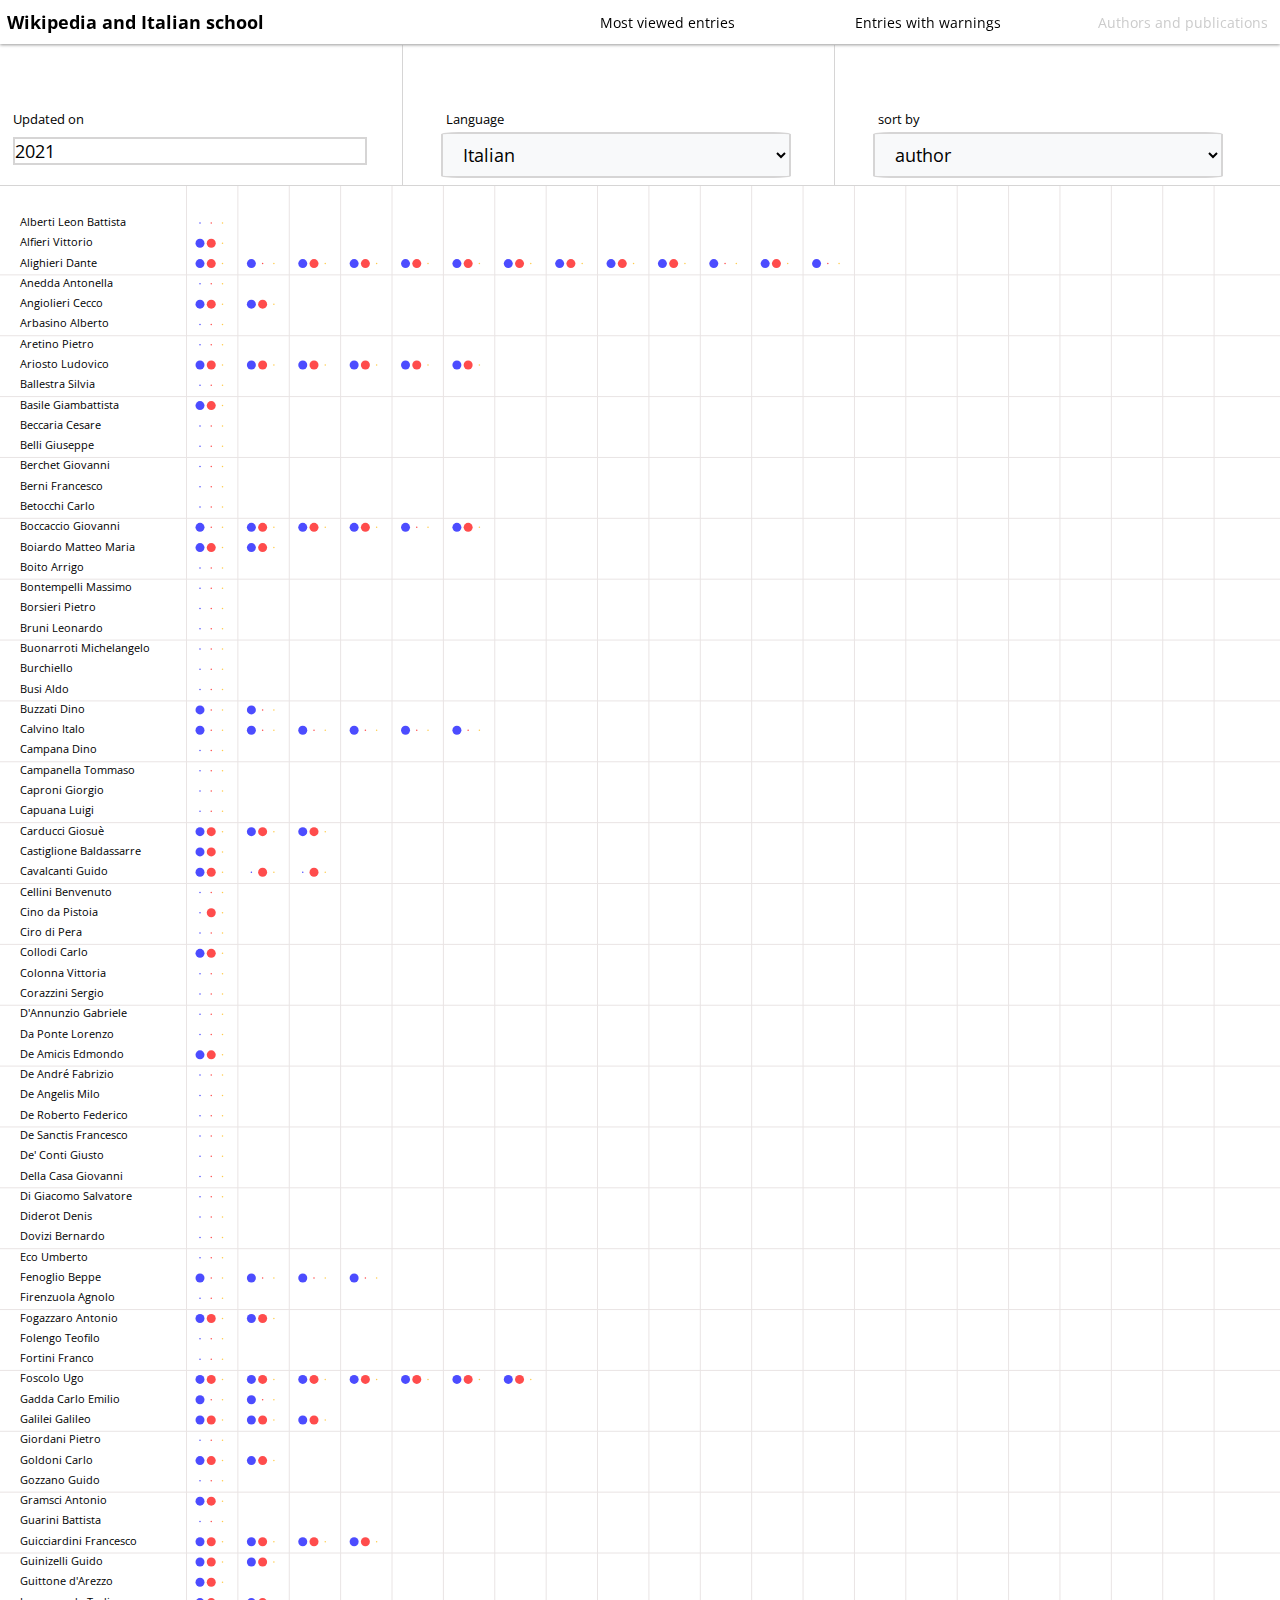
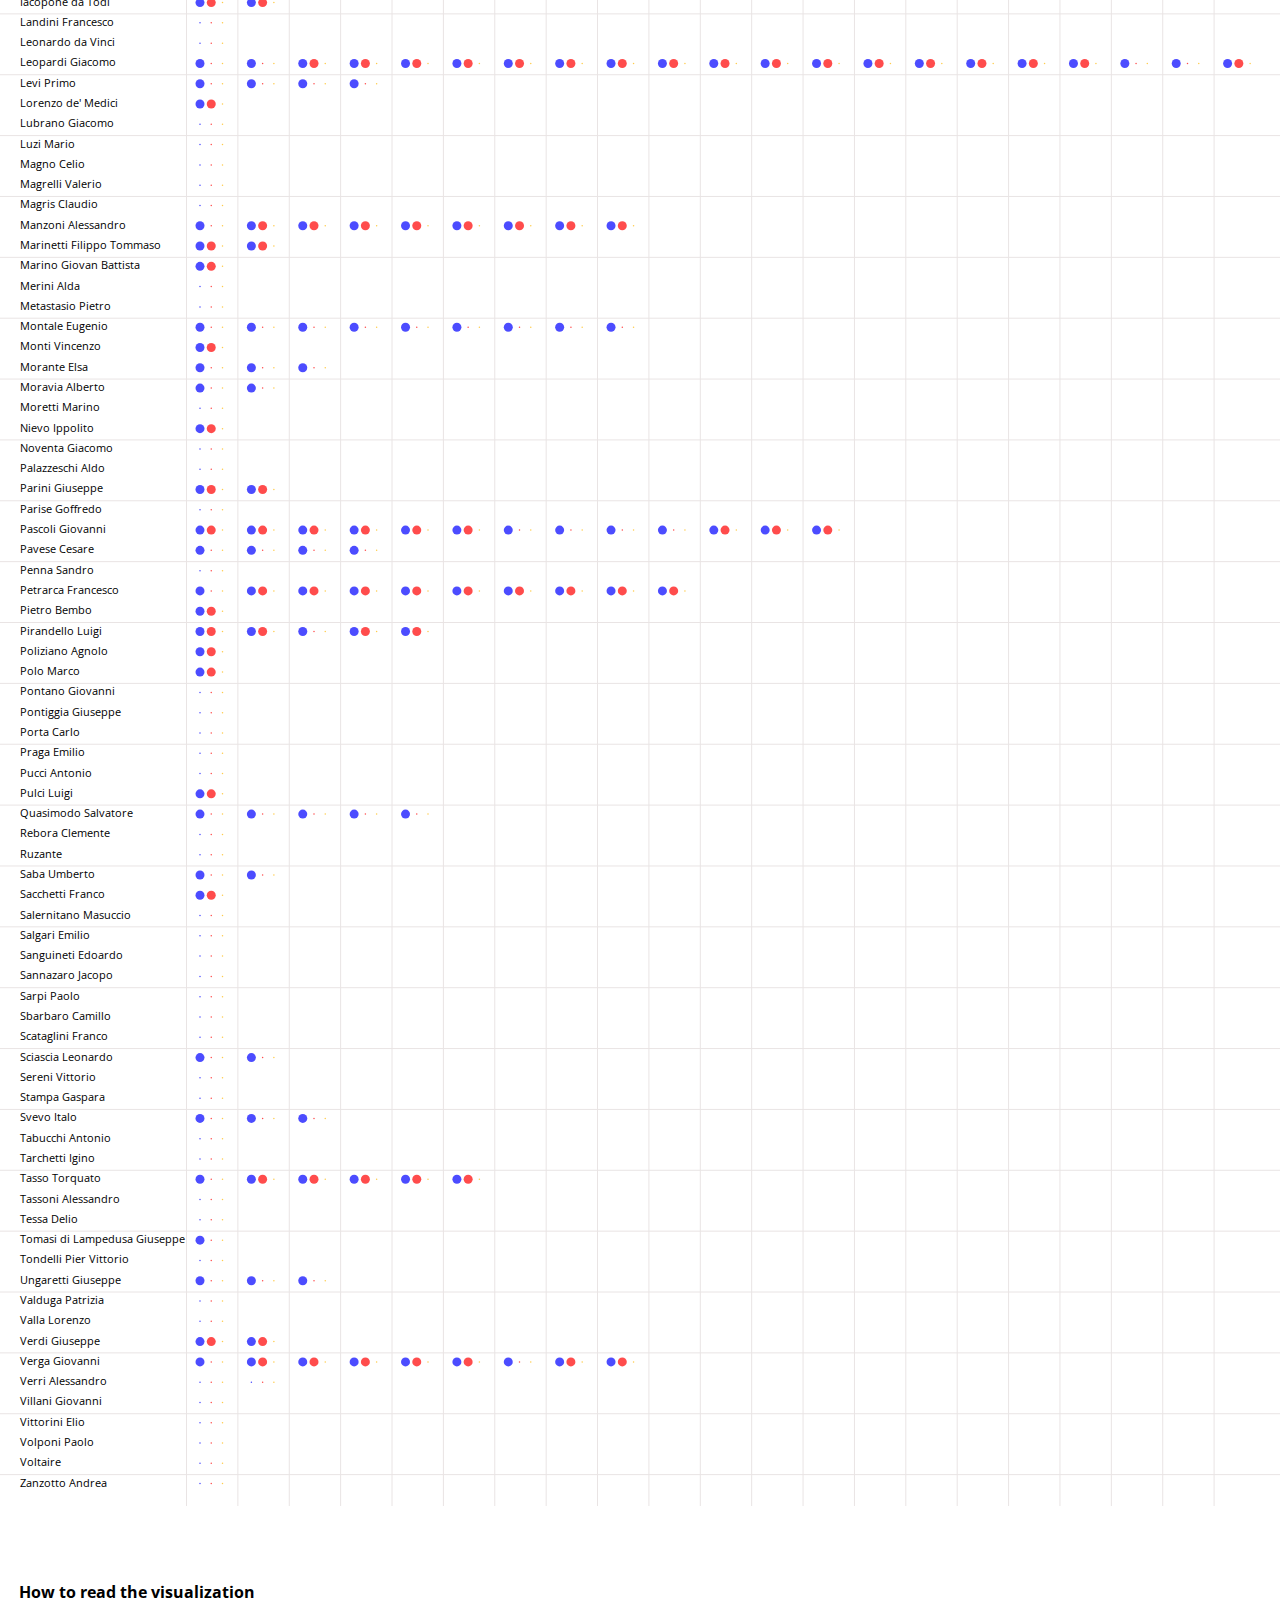
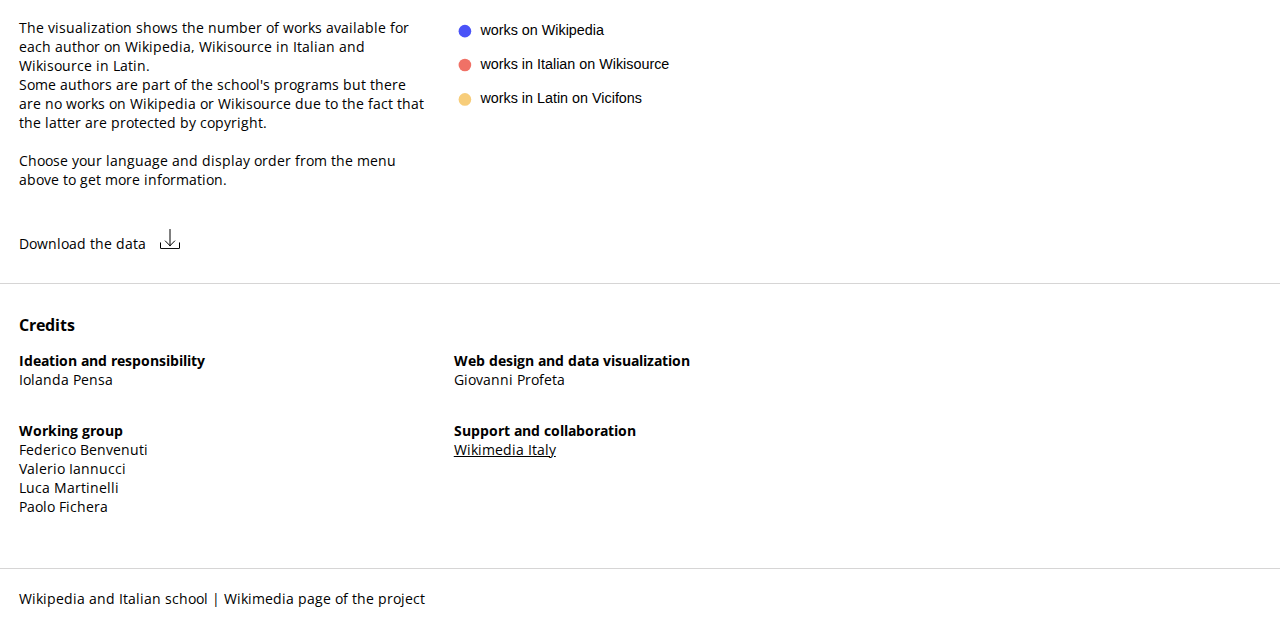
<file: visualization/authors/index.html>
<!DOCTYPE HTML>
<html lang="it">
	<head>
		<title>Authors and publications| Wikipedia and Italian school</title>
		<meta charset="utf-8">
		<meta name="viewport" content="width=device-width, initial-scale=1.0, maximum-scale=2.0">
		<link rel="preconnect" href="https://fonts.gstatic.com">
		<link href="https://fonts.googleapis.com/css2?family=Open+Sans:wght@400;700&display=swap" rel="stylesheet">
		<link rel="stylesheet" type="text/css" href="../assets/style/style.css">

		<!-- social sharing - facebook -->
		<meta property="og:type" content="article">
		<meta property="og:title" content="Wikipedia e scuola italiana">
		<meta property="og:description" content="Report visuale interattivo che mostra i risultati dell'analisi di voci di Wikipedia legate alle materie di studio nella scuola italiana"></meta>
		<meta property="og:image" content="https://itwiki-scuola-italiana.toolforge.org/assets/img/wikipedia-scuola-italiana_preview-fb.png" />
	    <meta property="og:image:width" content="1200" />
	    <meta property="og:image:height" content="630" />
	    <meta property="og:site_name" content="Wikipedia e scuola italiana - report visuale interattivo">
		<meta property="og:url" content="https://itwiki-scuola-italiana.toolforge.org/">

		<!-- social sharing - twitter -->
		<meta name="twitter:card" content="summary_large_image"></meta>
		<meta name="twitter:title" content="Wikipedia e scuola italiana - report visuale interattivo"></meta>
		<meta name="twitter:description" content="Report visuale interattivo che mostra i risultati dell'analisi di voci di Wikipedia legate alle materie di studio nella scuola italiana"></meta>
	    <meta property="og:image" content="https://itwiki-scuola-italiana.toolforge.org/assets/img/wikipedia-scuola-italiana_preview-twitter.png" />
	    <meta name="twitter:site" content="Wikipedia e scuola italiana" />
	  	<meta property="og:url" content="https://itwiki-scuola-italiana.toolforge.org/" />
	</head>
	<body> 
		<header>
			<div id="header">
				<div class="container">
					<h1>
						<a href="../" title="Wikipedia and Italian school" class="noselect">
							Wikipedia and Italian school
						</a>
					</h1>
				</div>
			</div>
			<nav id="menu">
				<ul class="container">
					<li><a href="../" class="noselect">Most viewed entries</a></li>
					<li><a href="../avvisi" class="noselect">Entries with warnings</a></li>
					<li><a href="../autori" style="color: #ccc" class="noselect">Authors and publications</a></li>
				</ul>
			</nav>
			<div id="mobile_menu_icon"></div>
		</header>
		<div id="mobile_menu_box">
			<nav id="mobile_menu">
				<ul class="">
					<li><a href="../">Most viewed entries</a></li>
					<li><a href="../avvisi">Entries with warnings</a></li>
					<li><a href="../autori" style="color: #ccc">Authors and publications</a></li>
				</ul>
			</nav>
		</div>
		<main>
			<section id="dataviz">
				<div id="select_section_3">
					<div id="filter_button">
						<div class="filter">
							<div class=container>
								Filter
							</div>
						</div>
						<div id="mobile_filter_icon"></div>
					</div>
					<div class="select_box" id="select_box">
						<div id="select_year" class="selector">
							<p class="key noselect">Updated on</p>
							<p class="value noselect">2021</p>
						</div>
						<div id="select_subject_author" class="selector">
							<p class="key noselect">Language</p>
							<select name="literature" id="literature" class="select value noselect">
								<option value="it">Italian</option>
								<option value="la">Latin</option>
							</select>
						</div>
						<div id="select_sort" class="selector">
							<p class="key noselect">sort by</p>
							<select name="sort" id="sort_publications" class="select value noselect">
								<option name="author" value="1">author</option>
								<option name="period" value="2">period</option>
								<option name="publication" value="3">number of publications</option>
							</select>
						</div>
					</div>
				</div>
			</section>
			<section style="overflow: hidden;">
				<div id="dv3" class="dataviz"></div>
			</section>
			<section id="legend" class="container">
				<div id="dv_infobox" class="row">
					<div class="column_3">
						<h2>How to read the visualization</h2>
						<p>
							The visualization shows the number of works available for each author on Wikipedia, Wikisource in Italian and Wikisource in Latin.<br/>
							Some authors are part of the school's programs but there are no works on Wikipedia or Wikisource due to the fact that the latter are protected by copyright.
							<br/><br/>
							Choose your language and display order from the menu above to get more information.
						</p>
					</div>
					<div id="dv3_legend" class="column_3 legend">
						<img src="../assets/img/dv3_legend.svg" width="250" height="100" alt="The blue circle represents the page of the work on Wikipedia, the red circle represents the page of the work on Wikisource, and the yellow circle represents the page of the work on Vicifons.">
					</div>
				</div>
			</section>
			<section class="container">
				<div id="dv1_dataset" class="dataset">
					<a href="../assets/data/autori/autori-e-pubblicazioni.zip" title="" style="font-size: 0.9em; margin-bottom: 30px; display: block;">
						Download the data <img src="../assets/img/download.svg" width="20" height="20" alt="Download the data">
					</a>
				</div>
			</section>
			<footer>
				<div id="colophon" class="container">
					<h2>Credits</h2>
					<div class="row">
						<div class="column_3">
							<div class="section">
								<h3>Ideation and responsibility</h3>
								<p>
									Iolanda Pensa
								</p>
							</div>
							<div class="section">
								<h3>Working group</h3>
								<p>
									Federico Benvenuti<br/>
									Valerio Iannucci<br/>
									Luca Martinelli<br/>
									Paolo Fichera
								</p>
							</div>
						</div>
						<div class="column_3">
							<div class="section">
								<h3>Web design and data visualization</h3>
								<p>
									Giovanni Profeta
								</p>
							</div>
							<div>
								<h3>Support and collaboration</h3>
								<p>
									<a href="https://www.wikimedia.it/" target="_blank">Wikimedia Italy</a>
								</p>
							</div>
						</div>
					</div>
				</div>
				<div id="sub_footer">
					<div class="container">
						<p>
							Wikipedia and Italian school |
							<a href="https://meta.wikimedia.org/wiki/Wikipedia_e_scuola_italiana" target="_blank">Wikimedia page of the project</a>
						</p>
					</div>
				</div>
			</footer>
		</main>
		<script src="../assets/lib/jquery-3.5.1.min.js"></script>
		<script src="../assets/lib/5.16.0.min.js"></script>
		<script src="../assets/lib/d3-tip.js"></script>
		<script src="../assets/script/utilities.js"></script>
		<script src="../assets/script/dv3.js"></script>
	</body>
</html>
</file>
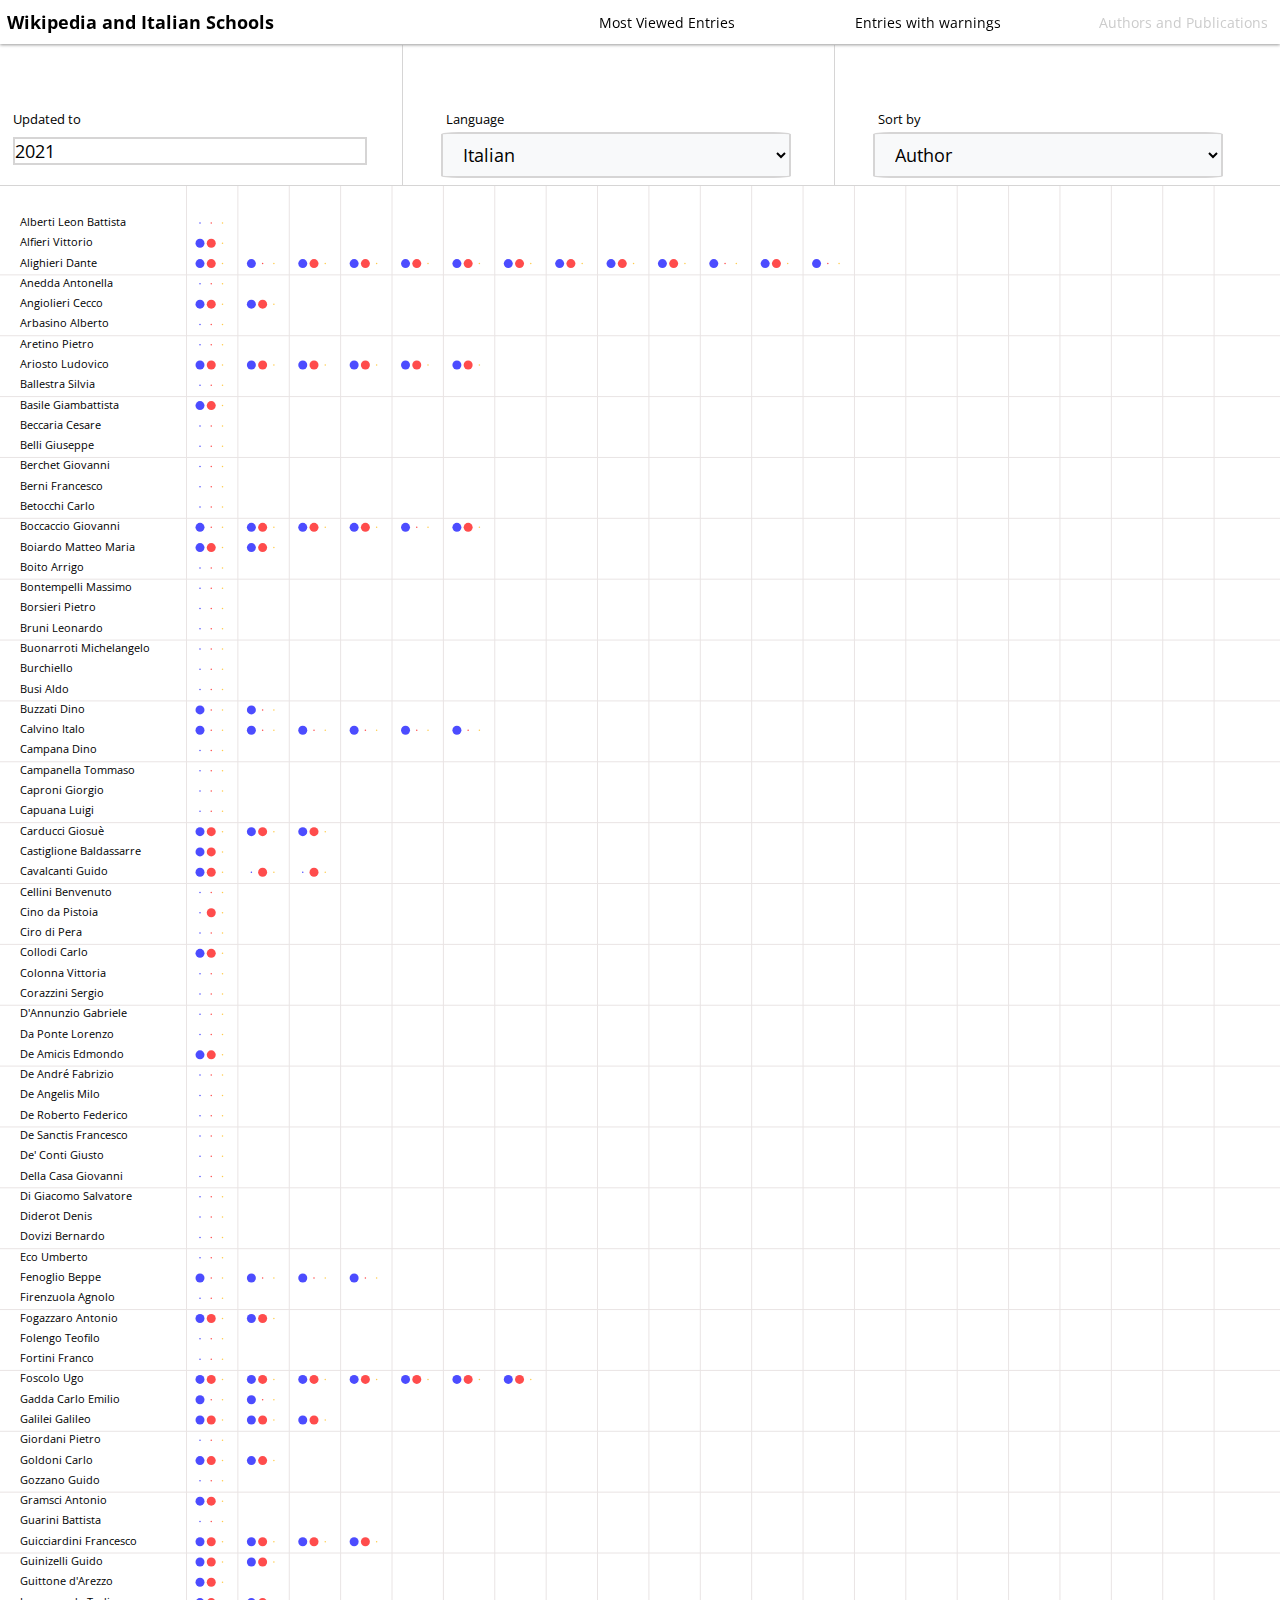
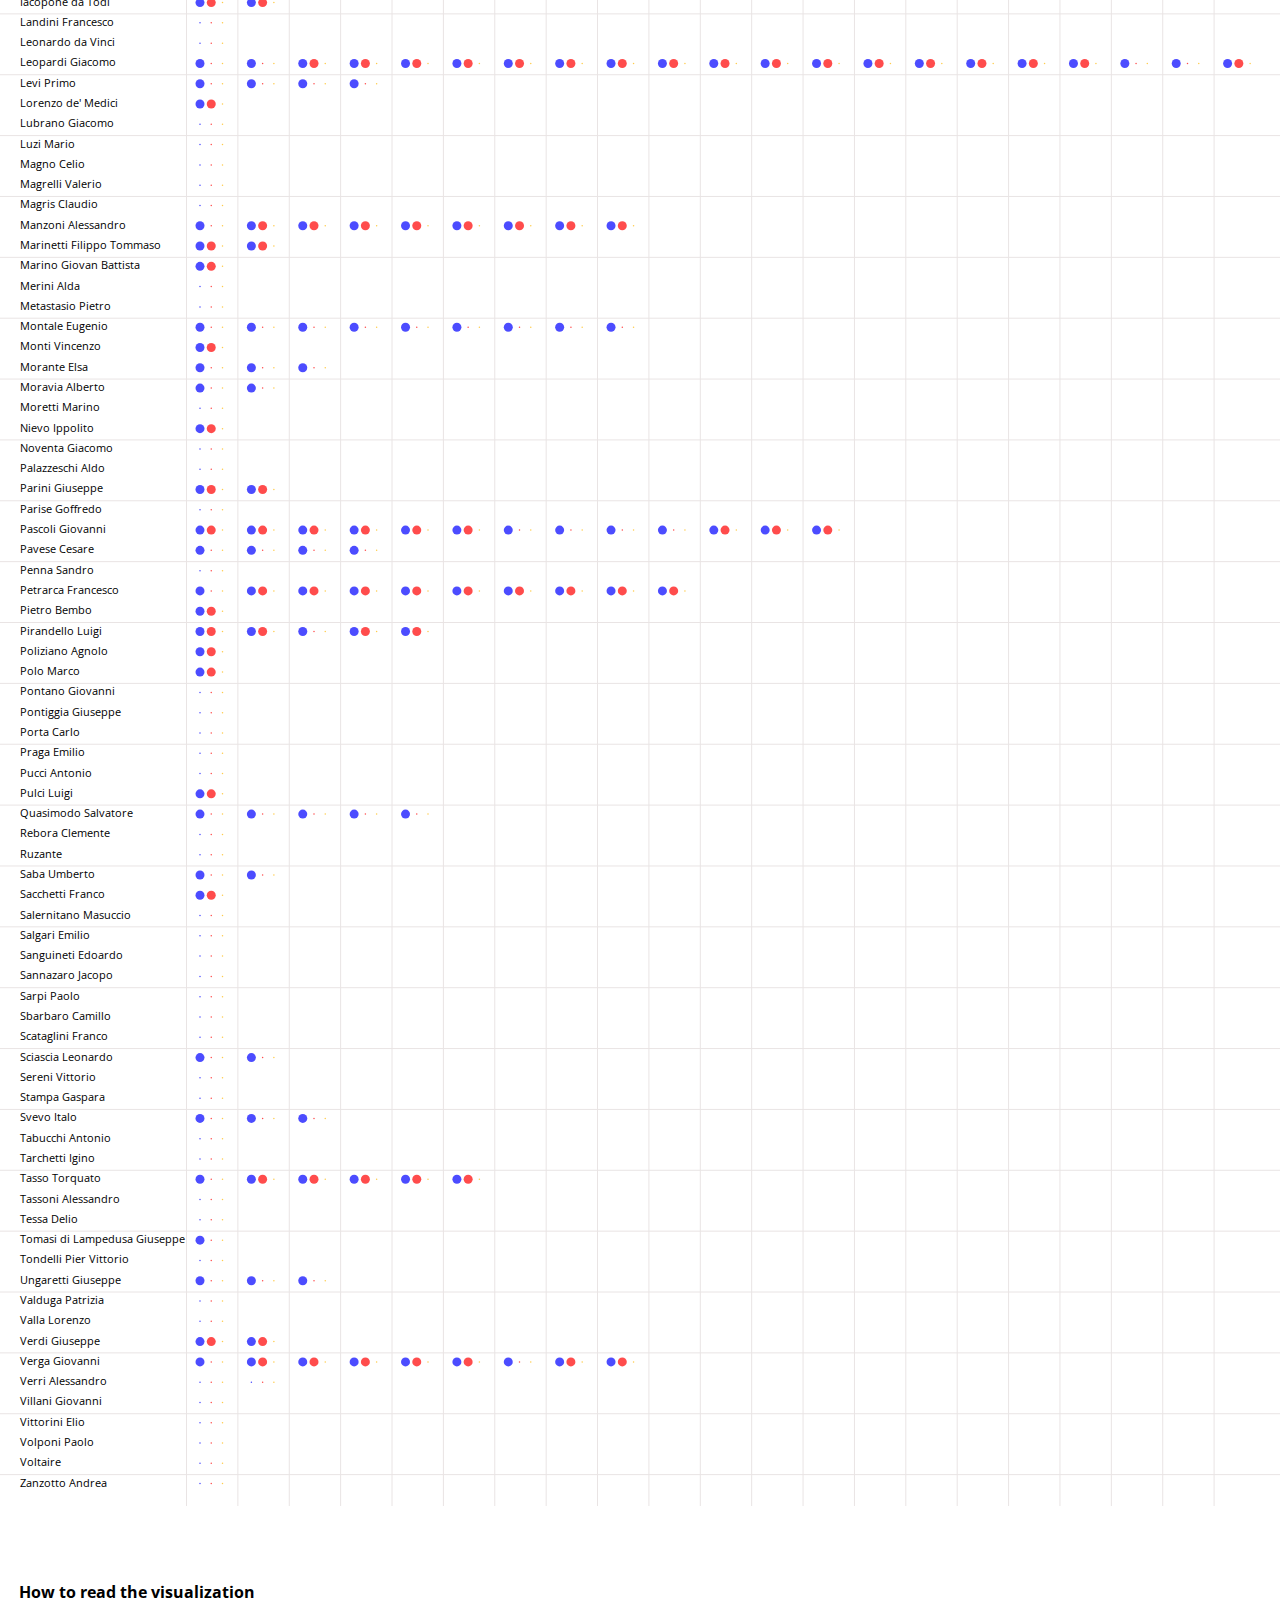
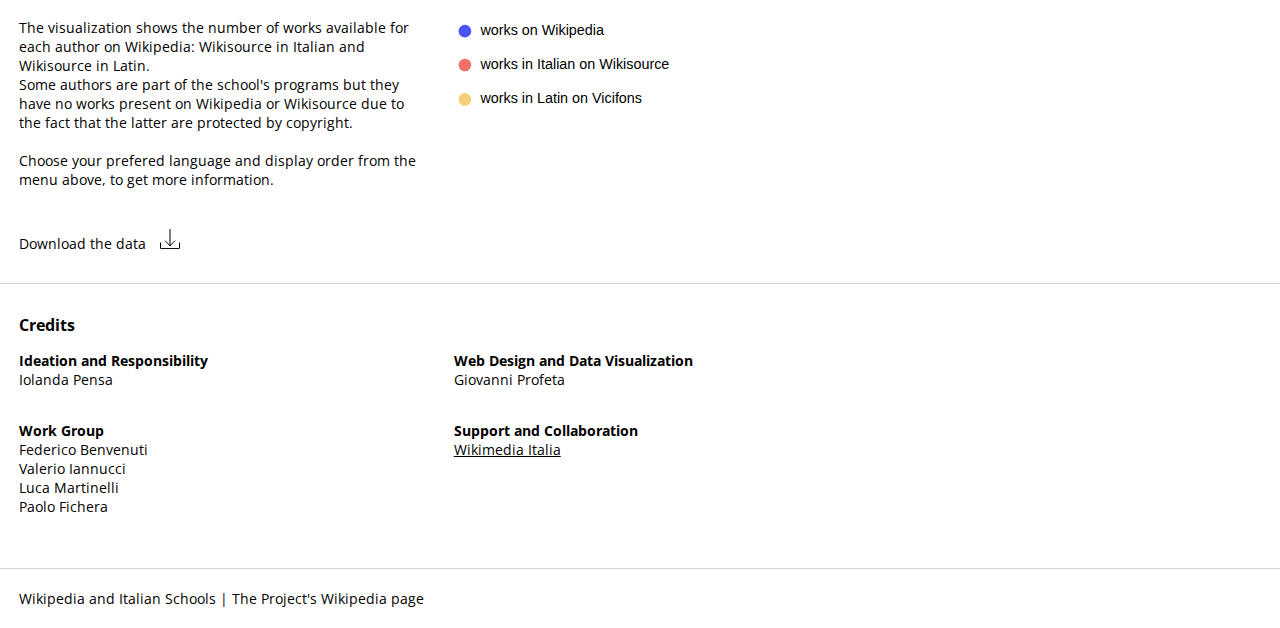
<file: visualization/autori/index.html>
<!DOCTYPE HTML>
<html lang="it">
	<head>
		<title>Authors and Publications| Wikipedia e scuola italiana</title>
		<meta charset="utf-8">
		<meta name="viewport" content="width=device-width, initial-scale=1.0, maximum-scale=2.0">
		<link rel="preconnect" href="https://fonts.gstatic.com">
		<link href="https://fonts.googleapis.com/css2?family=Open+Sans:wght@400;700&display=swap" rel="stylesheet">
		<link rel="stylesheet" type="text/css" href="../assets/style/style.css">

		<!-- social sharing - facebook -->
		<meta property="og:type" content="article">
		<meta property="og:title" content="Wikipedia e scuola italiana">
		<meta property="og:description" content="Report visuale interattivo che mostra i risultati dell'analisi di voci di Wikipedia legate alle materie di studio nella scuola italiana"></meta>
		<meta property="og:image" content="https://itwiki-scuola-italiana.toolforge.org/assets/img/wikipedia-scuola-italiana_preview-fb.png" />
	    <meta property="og:image:width" content="1200" />
	    <meta property="og:image:height" content="630" />
	    <meta property="og:site_name" content="Wikipedia e scuola italiana - report visuale interattivo">
		<meta property="og:url" content="https://itwiki-scuola-italiana.toolforge.org/">

		<!-- social sharing - twitter -->
		<meta name="twitter:card" content="summary_large_image"></meta>
		<meta name="twitter:title" content="Wikipedia e scuola italiana - report visuale interattivo"></meta>
		<meta name="twitter:description" content="Report visuale interattivo che mostra i risultati dell'analisi di voci di Wikipedia legate alle materie di studio nella scuola italiana"></meta>
	    <meta property="og:image" content="https://itwiki-scuola-italiana.toolforge.org/assets/img/wikipedia-scuola-italiana_preview-twitter.png" />
	    <meta name="twitter:site" content="Wikipedia e scuola italiana" />
	  	<meta property="og:url" content="https://itwiki-scuola-italiana.toolforge.org/" />
	</head>
	<body> 
		<header>
			<div id="header">
				<div class="container">
					<h1>
						<a href="../" title="Wikipedia e scuola italiana" class="noselect">
							Wikipedia and Italian Schools
						</a>
					</h1>
				</div>
			</div>
			<nav id="menu">
				<ul class="container">
					<li><a href="../" class="noselect">Most Viewed Entries</a></li>
					<li><a href="../avvisi" class="noselect">Entries with warnings</a></li>
					<li><a href="../autori" style="color: #ccc" class="noselect">Authors and Publications</a></li>
				</ul>
			</nav>
			<div id="mobile_menu_icon"></div>
		</header>
		<div id="mobile_menu_box">
			<nav id="mobile_menu">
				<ul class="">
					<li><a href="../">Most Viewed Entries</a></li>
					<li><a href="../avvisi">Entries with warnings</a></li>
					<li><a href="../autori" style="color: #ccc">Authors and Publications</a></li>
				</ul>
			</nav>
		</div>
		<main>
			<section id="dataviz">
				<div id="select_section_3">
					<div id="filter_button">
						<div class="filter">
							<div class=container>
								Filters
							</div>
						</div>
						<div id="mobile_filter_icon"></div>
					</div>
					<div class="select_box" id="select_box">
						<div id="select_year" class="selector">
							<p class="key noselect">Updated to</p>
							<p class="value noselect">2021</p>
						</div>
						<div id="select_subject_author" class="selector">
							<p class="key noselect">Language</p>
							<select name="literature" id="literature" class="select value noselect">
								<option value="it">Italian</option>
								<option value="la">Latin</option>
							</select>
						</div>
						<div id="select_sort" class="selector">
							<p class="key noselect">Sort by</p>
							<select name="sort" id="sort_publications" class="select value noselect">
								<option name="author" value="1">Author</option>
								<option name="period" value="2">Period</option>
								<option name="publication" value="3">Number of Publications</option>
							</select>
						</div>
					</div>
				</div>
			</section>
			<section style="overflow: hidden;">
				<div id="dv3" class="dataviz"></div>
			</section>
			<section id="legend" class="container">
				<div id="dv_infobox" class="row">
					<div class="column_3">
						<h2>How to read the visualization</h2>
						<p>
							The visualization shows the number of works available for each author on Wikipedia: Wikisource in Italian and Wikisource in Latin.<br/>
							Some authors are part of the school's programs but they have no works present on Wikipedia or Wikisource due to the fact that the latter are protected by copyright.
							<br/><br/>
							Choose your prefered language and display order from the menu above, to get more information.
						</p>
					</div>
					<div id="dv3_legend" class="column_3 legend">
						<img src="../assets/img/dv3_legend.svg" width="250" height="100" alt="Il cerchio blu rappresenta la pagina dell'opera su Wikipedia, il cerchio rosso rappresenta la pagina dell'opera su Wikisource e il cerchio giallo rappresenta la pagina dell'opera su Vicifons.">
					</div>
				</div>
			</section>
			<section class="container">
				<div id="dv1_dataset" class="dataset">
					<a href="../assets/data/autori/autori-e-pubblicazioni.zip" title="" style="font-size: 0.9em; margin-bottom: 30px; display: block;">
						Download the data <img src="../assets/img/download.svg" width="20" height="20" alt="Download the data">
					</a>
				</div>
			</section>
			<footer>
				<div id="colophon" class="container">
					<h2>Credits</h2>
					<div class="row">
						<div class="column_3">
							<div class="section">
								<h3>Ideation and Responsibility</h3>
								<p>
									Iolanda Pensa
								</p>
							</div>
							<div class="section">
								<h3>Work Group</h3>
								<p>
									Federico Benvenuti<br/>
									Valerio Iannucci<br/>
									Luca Martinelli<br/>
									Paolo Fichera
								</p>
							</div>
						</div>
						<div class="column_3">
							<div class="section">
								<h3>Web Design and Data Visualization</h3>
								<p>
									Giovanni Profeta
								</p>
							</div>
							<div>
								<h3>Support and Collaboration</h3>
								<p>
									<a href="https://www.wikimedia.it/" target="_blank">Wikimedia Italia</a>
								</p>
							</div>
						</div>
					</div>
				</div>
				<div id="sub_footer">
					<div class="container">
						<p>
							Wikipedia and Italian Schools |
							<a href="https://meta.wikimedia.org/wiki/Wikipedia_e_scuola_italiana" target="_blank">The Project's Wikipedia page</a>
						</p>
					</div>
				</div>
			</footer>
		</main>
		<script src="../assets/lib/jquery-3.5.1.min.js"></script>
		<script src="../assets/lib/5.16.0.min.js"></script>
		<script src="../assets/lib/d3-tip.js"></script>
		<script src="../assets/script/utilities.js"></script>
		<script src="../assets/script/dv3.js"></script>
	</body>
</html>
</file>
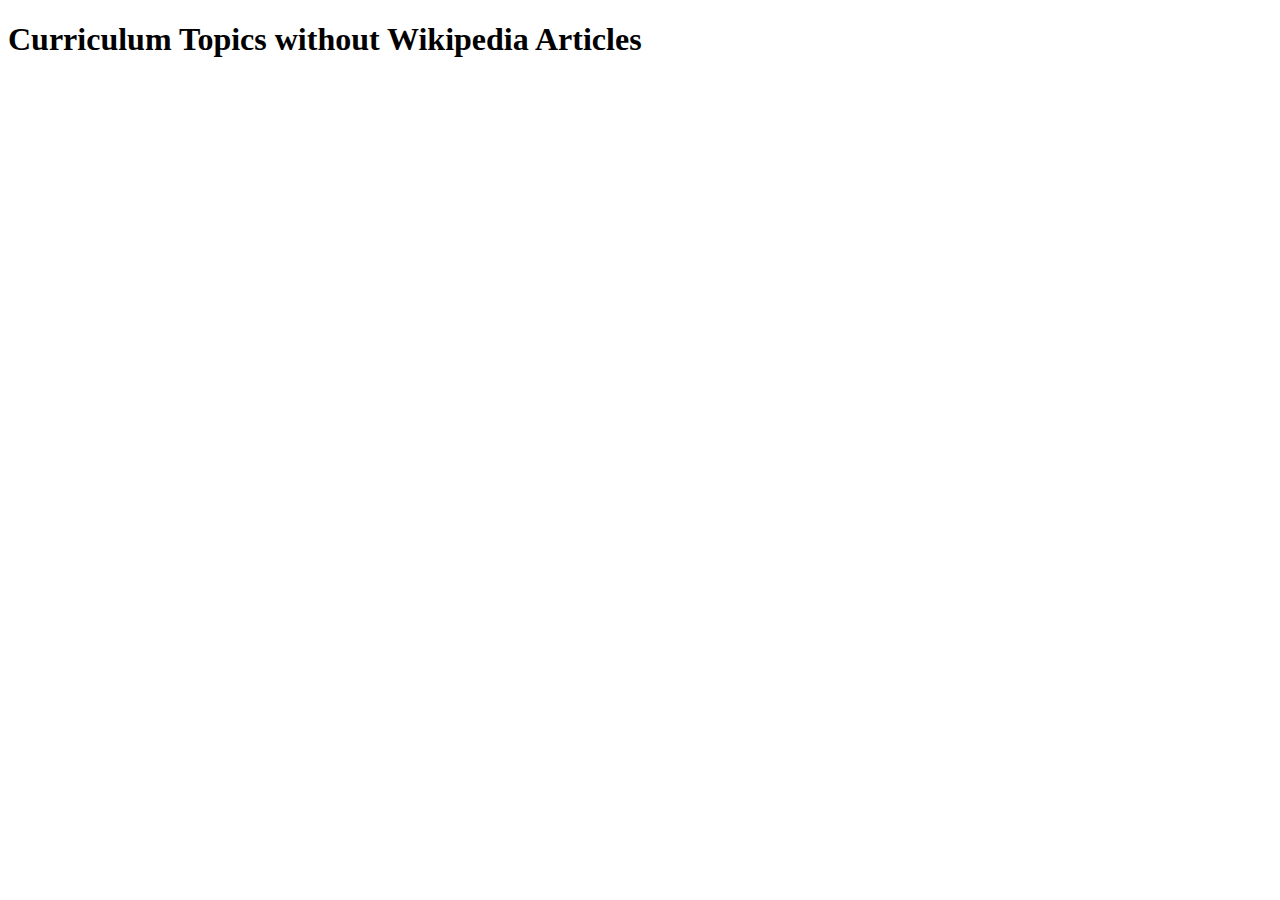
<file: visualization/missing_wikipedia_articles.html>
<!DOCTYPE html>
<html>
<head>
    <link href="https://cdn.jsdelivr.net/npm/bootstrap@5.0.2/dist/css/bootstrap.min.css" rel="stylesheet" integrity="sha384-EVSTQN3/azprG1Anm3QDgpJLIm9Nao0Yz1ztcQTwFspd3yD65VohhpuuCOmLASjC" crossorigin="anonymous">
    <link href="https://fonts.googleapis.com/css2?family=Open+Sans:wght@400;700&display=swap" rel="stylesheet">
    <!-- <link rel="stylesheet" type="text/css" href="assets/style/style.css"> -->
    <link rel="icon" href="/assets/img/favicon-192.png" sizes="192x192">
</head>
<body>
    <h1>Curriculum Topics without Wikipedia Articles</h1>
    <div id="content"></div>

    <script>
        // Define the SPARQL queries for Uruguay and Ghana curriculum topics
        function getParams() {
            const urlParams = new URLSearchParams(window.location.search);
            return {country: urlParams.get('country'), langCode: urlParams.get('langCode'), language: urlParams.get('language')};
        }

        // Define the SPARQL query with a placeholder for the country code
        function buildQuery(countryCode, language) {
            return `
            SELECT DISTINCT ?qid ?mainSubject ?mainSubjectLabel
            WHERE {
            ?item wdt:P31 wd:Q600134.
            ?item wdt:P17 wd:${countryCode}.
            ?item wdt:P921 ?mainSubject.
            
            MINUS {
                ?article schema:about ?mainSubject;
                        schema:isPartOf <https://${language}.wikipedia.org/>.
            }

            SERVICE wikibase:label { bd:serviceParam wikibase:language "${language}". }
            }
            `
        }

        // Function to make SPARQL queries to Wikidata and populate the HTML view
        function fetchCurriculumTopics(query, language) {
            const options = {
      headers:new Headers({"Accept": "application/json",
        "Content-Type": "application/x-www-form-urlencoded",}),
      mode: 'cors'
    };
            fetch(`https://query.wikidata.org/sparql?query=${encodeURIComponent(query)}&format=json`, options)
                .then(response => {
                    console.log({res:response.data})
                    return response.json()})
                .then(data => {
                    console.log({data})
                    const contentDiv = document.getElementById('content');
                    const topics = data.results.bindings;
                    if (topics.length === 0) {
                        contentDiv.innerHTML += `<p>No topics found without articles in ${language} Wikipedia.</p>`;
                    } else {
                        contentDiv.innerHTML += `<h2>Topics without articles in ${language} Wikipedia:</h2>`;
                        contentDiv.style.padding = "20px"
                        const table = document.createElement('table');
                        table.classList = "table table-striped"
                        table.innerHTML += `<thead class='table-dark'> 
                            <tr>
                            <th scope="col">Main Subject</th>
                            <th scope="col">Link</th>
                            </tr>
                            <thead>`
                        
                        trow = document.createElement('tbody')
                        

                        topics.forEach(topic => {
                            const label = topic.mainSubjectLabel.value;
                            const itemUrl = `https://www.wikidata.org/wiki/${topic.mainSubject.value}`;
                            trow.innerHTML += `<tr>
                                <td>${label}</td>
                                <td><a href="${itemUrl}" target="_blank">${topic.mainSubject.value}</a></td>
                                </tr>
                                `;
                        });

                        table.appendChild(trow)
                        contentDiv.appendChild(table);
                    }
                })
                .catch(error => {
                    console.error(error);
                });
        }

        // Fetch and display Uruguay and Ghana curriculum topics
        const {country, langCode, language} = getParams()
        fetchCurriculumTopics(buildQuery(country, langCode), language);
    </script>
</body>
</html>
</file>
<file: visualization/assets/style/style.css>
/* ------- settings ------- */
/* ------- typography ------- */
html, body {
  margin: 0;
  padding: 0;
  font-family: "Open Sans", sans-serif; }

a, a:visited {
  color: black; }

h1 {
  font-size: 1.1em;
  margin: 0 0 10px; }

h2 {
  font-size: 1em;
  margin: 0 0 15px; }

h3 {
  font-size: 0.9em;
  margin: 0; }

p, ul {
  font-size: 0.9em; }

ul {
  margin: 0;
  padding: 0; }

p {
  margin: 0 0 30px; }

img {
  max-width: 100%; }

.noselect {
  -webkit-touch-callout: none;
  -webkit-user-select: none;
  -khtml-user-select: none;
  -moz-user-select: none;
  -ms-user-select: none;
  user-select: none; }

/* ------- layout ------- */
.container {
  width: 97%;
  margin: 10px auto 0; }
  @media only screen and (max-width: 768px) {
    .container {
      width: 95%; } }

/* ------- header ------- */
header {
  display: flex;
  justify-content: space-between;
  position: fixed;
  width: 100%;
  background-color: white;
  top: 0;
  z-index: 2;
  box-shadow: 0px 1px 3px #9a9a9a; }

#header {
  width: 35%; }
  @media only screen and (max-width: 768px) {
    #header {
      width: 80%; } }

header a {
  text-decoration: none; }

/* ------- menu ------- */
#menu {
  margin: 3px 0 0;
  width: 65%; }
  @media only screen and (max-width: 768px) {
    #menu {
      display: none; } }

#menu ul {
  list-style: none;
  display: flex;
  justify-content: flex-end; }

#menu a {
  text-decoration: none; }

#menu ul li {
  width: 33%;
  text-align: right;
  cursor: pointer; }

#mobile_menu_box, #mobile_menu_icon {
  display: none; }

@media only screen and (max-width: 768px) {
  #mobile_menu_icon {
    display: block; } }

/* ------- mobile menu ------- */
#mobile_menu_icon {
  padding: 5px 10px;
  background: url(../img/mobile-menu.svg) center center no-repeat;
  background-size: 55%;
  width: 30px;
  height: 30px; }

#mobile_menu_box {
  top: 45px;
  position: fixed;
  background-color: white;
  width: 100%;
  z-index: 1;
  box-shadow: 0px 1px 3px #bbbbbb; }

#mobile_menu_box a {
  text-decoration: none;
  padding: 20px 10px;
  display: block; }

/* ------- select box ------- */
#select_section_1, #select_section_2, #select_section_3 {
  margin-top: 45px;
  border-bottom: 1px solid #d6d5d5; }
  @media only screen and (max-width: 768px) {
    #select_section_1, #select_section_2, #select_section_3 {
      margin-top: 65px; } }
  @media only screen and (max-width: 400px) {
    #select_section_1, #select_section_2, #select_section_3 {
      margin-top: 75px; } }
  #select_section_1 .select_box, #select_section_2 .select_box, #select_section_3 .select_box {
    display: flex;
    height: 140px;
    width: 98%;
    justify-content: space-between; 
    margin: 0 auto; }
    @media only screen and (max-width: 768px) {
      #select_section_1 .select_box, #select_section_2 .select_box, #select_section_3 .select_box {
        width: 100%;
        display: none;
        height: auto; 
        flex-wrap: wrap; } }
    #select_section_1 .select_box .selector, #select_section_2 .select_box .selector, #select_section_3 .select_box .selector {
      padding-top: 50px;
      width: 32%;
      border-right: 1px solid #d6d5d5;
      width: 31%; }
      @media only screen and (max-width: 768px) {
        #select_section_1 .select_box .selector, #select_section_2 .select_box .selector, #select_section_3 .select_box .selector {
          width: 100%;
          height: 55px;
          margin: 0;
          padding-top: 0px;
          padding-left: 2.5%;
          border-right: none;
          border-bottom: 1px solid #d6d5d5;
          display: flex; } }
      #select_section_1 .select_box .selector .key, #select_section_2 .select_box .selector .key, #select_section_3 .select_box .selector .key {
        font-size: 0.8em;
        width: 40%;
        margin: 15px 0 0 0;
        top: 5px;
        padding-bottom: 4px;
        position: relative; } 
        @media only screen and (max-width: 768px) {
          #select_section_1 .select_box .selector .key, #select_section_2 .select_box .selector .key, #select_section_3 .select_box .selector .key {
            margin: 15px 0 0 0;
            width: 40%; } }
      
      #select_section_1 .select_box .selector .value, #select_section_2 .select_box .selector .value, #select_section_3 .select_box .selector .value {
        font-size: 1.1em;
        margin: 5px 0 0 0;
        width: 90%; 
        border: 2px solid transparent;
         border-color: #d6d5d5;
        background-color: white; }
        @media only screen and (max-width: 768px) {
          #select_section_1 .select_box .selector .value, #select_section_2 .select_box .selector .value, #select_section_3 .select_box .selector .value {
            margin: 0; } }
      #select_section_1 .select_box .selector .noselect, #select_section_2 .select_box .selector .noselect, #select_section_3 .select_box .selector .noselect {
        margin-top: 10px; }
      #select_section_1 .select_box .selector .select, #select_section_2 .select_box .selector .select, #select_section_3 .select_box .selector .select {
        font-family: "Open Sans", sans-serif;
        left: -5px;
        border-radius: 5%;
        position: relative;
        display: inline-block;
        width: 90%;
        top: -5px;
        padding: 8px 16px;
        background-color: #f8f9fa; }
        @media only screen and (max-width: 768px) {
          #select_section_1 .select_box .selector .select, #select_section_2 .select_box .selector .select, #select_section_3 .select_box .selector .select {
            border-bottom: none;
            width: 60%; } }
    #select_section_1 .select_box .selector:last-child, #select_section_2 .select_box .selector:last-child, #select_section_3 .select_box .selector:last-child {
      border: none; }

        
      
/* ------- column ------- */
.row {
  display: flex;
  justify-content: flex-start; }
  @media only screen and (max-width: 768px) {
    .row {
      display: block; } }

.column_2 {
  width: 50%;
  padding-right: 2%; }
  @media only screen and (max-width: 768px) {
    .column_2 {
      width: 100%;
      padding-right: 0; } }

.column_3 {
  width: 33%;
  padding-right: 2%; }
  @media only screen and (max-width: 768px) {
    .column_3 {
      width: 100%;
      padding-right: 0; } }
  .column_3 .section {
    margin-bottom: 2em; }

.column_4 {
  width: 25%;
  padding-right: 2%; }
  @media only screen and (max-width: 768px) {
    .column_4 {
      width: 100%;
      padding-right: 0; } }

/* ------- filter ------- */
#filter_button {
  display: none;
  border-bottom: 1px solid #d6d5d5;
  padding: 5px 0 10px; }
  @media only screen and (max-width: 768px) {
    #filter_button {
      display: flex;
      justify-content: space-between; } }

#filter_button .filter {
  width: 90%; }

#mobile_filter_icon {
  background: url("../img/arrow-down.svg") center center no-repeat;
  background-size: 55%;
  width: 30px;
  height: 30px;
  padding: 5px 10px; }

/* ------- dataviz and legend ------- */
@media only screen and (max-width: 450px) {
  .legend {
    text-align: center;
  }
}

.dataviz {
  overflow: hidden; 
}

@media only screen and (max-width: 768px) {
  .dataset {
    margin-top: 50px; } }
.dataset a {
  text-decoration: none; }

.dataset img {
  margin: 0 10px; }

.article {
  cursor: pointer; }

/* ------- footer ------- */
footer {
  border-top: 1px solid #d6d5d5; }
  footer ul {
    list-style: none; }
    footer ul li {
      padding-bottom: 20px; }

#colophon {
  padding: 20px 0; }

#sub_footer {
  border-top: 1px solid #d6d5d5;
  padding: 10px 0 0px; }
  #sub_footer p {
    margin: 0 0 20px; }
  #sub_footer a {
    text-decoration: none; }

/* ------- dataviz n. 1 ------- */
#dv1 {
  height: 75vh;
  margin-bottom: 60px; }

#yAxis .domain, #yAxis .tick line, #grid .domain {
  display: none; }

#grid .tick line {
  stroke: #e9e4e4; }

#dv_infobox ul {
  margin: 0 0 0 20px; }

/* ------- tooltip ------- */
.tooltip {
  position: absolute;
  text-align: left;
  padding: 6px;
  background-color: #fff;
  border: 1px solid #fff;
  color: #222;
  border-radius: 2px;
  pointer-events: none;
  white-space: nowrap;
  -webkit-user-select: none;
  -moz-user-select: none;
  -ms-user-select: none;
  user-select: none;
  pointer-events: none;
  box-shadow: 0 1px 3px rgba(0, 0, 0, 0.4);
  font-size: 0.8em;
  font-weight: normal; }
  .tooltip p {
    line-height: 1.4em; }
  .tooltip table td {
    font-weight: normal;
    text-align: left;
    vertical-align: top; }
  .tooltip table .label {
    min-width: 30px;
    text-align: left; }
  .tooltip table .value {
    min-width: 40px;
    text-align: right; }
  .tooltip table .increase {
    display: block;
    padding: 0 0 5px;
    color: green; }
  .tooltip table .decrease {
    display: block;
    padding: 0 0 5px;
    color: red; }

#tooltip_dv1 th:nth-child(1) {
  min-width: 90px; }
#tooltip_dv1 th:nth-child(2) {
  min-width: 60px;
  text-align: right; }

#tooltip_dv2 th:nth-child(1) {
  min-width: 100px; }
#tooltip_dv2 th:nth-child(2) {
  min-width: 50px;
  text-align: right; }

/* ------- dataviz n. 2 ------- */
#dv2 {
  height: 75vh;
  margin-bottom: 60px; }

#dv2_legend_a, #dv2_legend_b {
  margin-top: 35px; }
  @media only screen and (max-width: 768px) {
    #dv2_legend_a, #dv2_legend_b {
      top: 0; } }

/*#yAxis_features .domain, #yAxis_issues .domain, #yAxis_features .tick line, #yAxis_issues .tick line, #grid .domain */
#axis_grid .domain, #axis .tick line {
  display: none; }

#grids #grid_issues .tick line, #grids #grid_features .tick line {
  stroke: #e9e4e4; }

/* ------- dataviz n. 3 ------- */
#dv3 {
  margin-bottom: 60px; }

#dv3_legend {
  margin-top: 35px; }

/*# sourceMappingURL=style.css.map */


/* To the top arrow */
.to-top-light {
  background: white;
  position: fixed;
  bottom: 16px;
  right:32px;
  width:50px;
  height:50px;
  border-radius: 50%;
  display: flex;
  align-items: center;
  justify-content: center;
  font-size:32px;
  color:#1f1f1f;
  text-decoration: none;
  opacity:0;
  pointer-events: none;
  transition: all .4s;
}

.to-top.active {
  bottom:60px;
  pointer-events: auto;
  opacity:1;
}

.to-top-dark {
  background: #4B5563;
  position: fixed;
  bottom: 16px;
  right:32px;
  width:50px;
  height:50px;
  border-radius: 50%;
  display: flex;
  align-items: center;
  justify-content: center;
  font-size:32px;
  color: white;
  text-decoration: none;
  opacity:0;
  pointer-events: none;
  transition: all .4s;
}

.to-top-dark.active {
  bottom:60px;
  pointer-events: auto;
  opacity:1;
}
.language_name:hover {
  color: brown;
  opacity: 0.7; /* Reduce opacity on hover */
}

#language {
	display: flex;
	margin: 0; 
	width: 10rem;
	padding: 4px 10px 2px 4px; 
	border-left: 1px solid #d6d5d5; 
	text-align: right; 
	background-color: #efefef; 
	
}

.language_icon {
	background: url(../../assets/img/language.svg) center center / 55% no-repeat;
	width: 27px;
}

.language_name {
	width: 8%;
	text-align: center; 
	font-size: .85rem;
	padding-top: 0.6rem;
  border: none;
  cursor: pointer;
  transition: opacity 0.3s ease;
}

@media only screen and (max-width: 768px) {

	.language_name {
		width: auto;
		padding-top: 0rem;
	}

}
</file>
